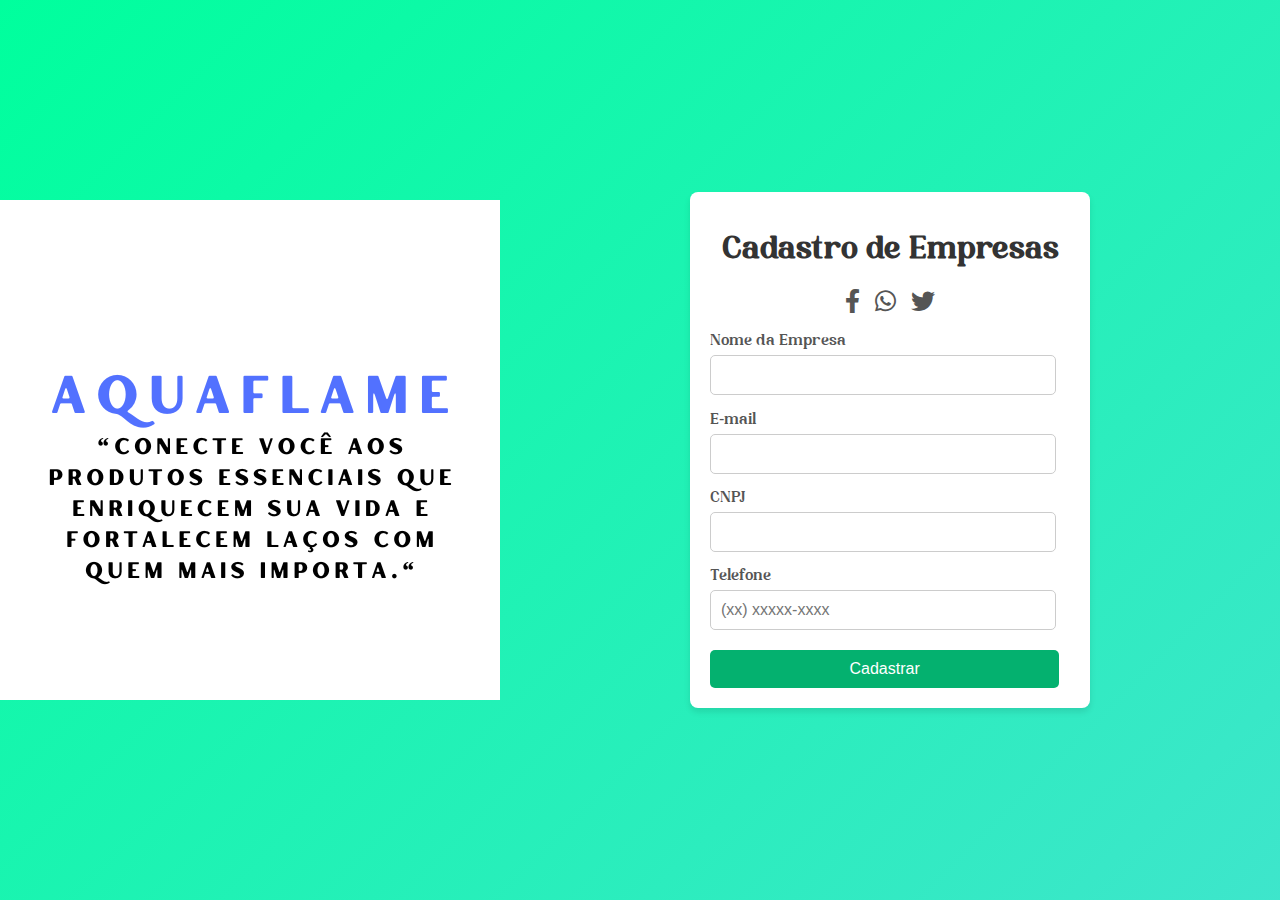
<file: Distribuidora_PI2.4/tela de cadastro das empresas/index.html>
<!DOCTYPE html>
<html lang="pt-BR">
<head>
  <meta charset="UTF-8">
  <meta name="viewport" content="width=device-width, initial-scale=1.0">
  <title>Cadastro de Empresas</title>
  <!-- Incluindo Font Awesome para os ícones -->
  <link rel="stylesheet" href="https://cdnjs.cloudflare.com/ajax/libs/font-awesome/6.0.0-beta3/css/all.min.css">
  <link rel="stylesheet" href="styles.css">
</head>
<body>
  <div class="logo-container">
    <img src="Logo profissão.png" alt="Lema-AquaFlame" class="logo-image">
  </div>
  <div class="main-container">
    <div class="form-container">
      <h1>Cadastro de Empresas</h1>
      <!-- Ícones das redes sociais abaixo do título -->
      <div class="social-icons">
        <a href="https://facebook.com" target="_blank" class="icon facebook"><i class="fab fa-facebook-f"></i></a>
        <a href="https://wa.me/" target="_blank" class="icon whatsapp"><i class="fab fa-whatsapp"></i></a>
        <a href="https://twitter.com" target="_blank" class="icon twitter"><i class="fab fa-twitter"></i></a>
      </div>
      <form id="companyForm">
        <label for="name">Nome da Empresa</label>
        <input type="text" id="name" name="name"  required>
        
        <label for="email">E-mail</label>
        <input type="email" id="email" name="email"  required>
        
        <label for="cnpj">CNPJ</label>
        <input type="text" id="cnpj" name="cnpj" required>
        
        <label for="phone">Telefone</label>
        <input type="tel" id="phone" name="phone" placeholder="(xx) xxxxx-xxxx" required>
        
        <button type="submit" onclick="botaoCadastrar()">Cadastrar</button>
      </form>
    </div>
  </div>
  <script src="script.js"></script>
</body>
</html>
</file>
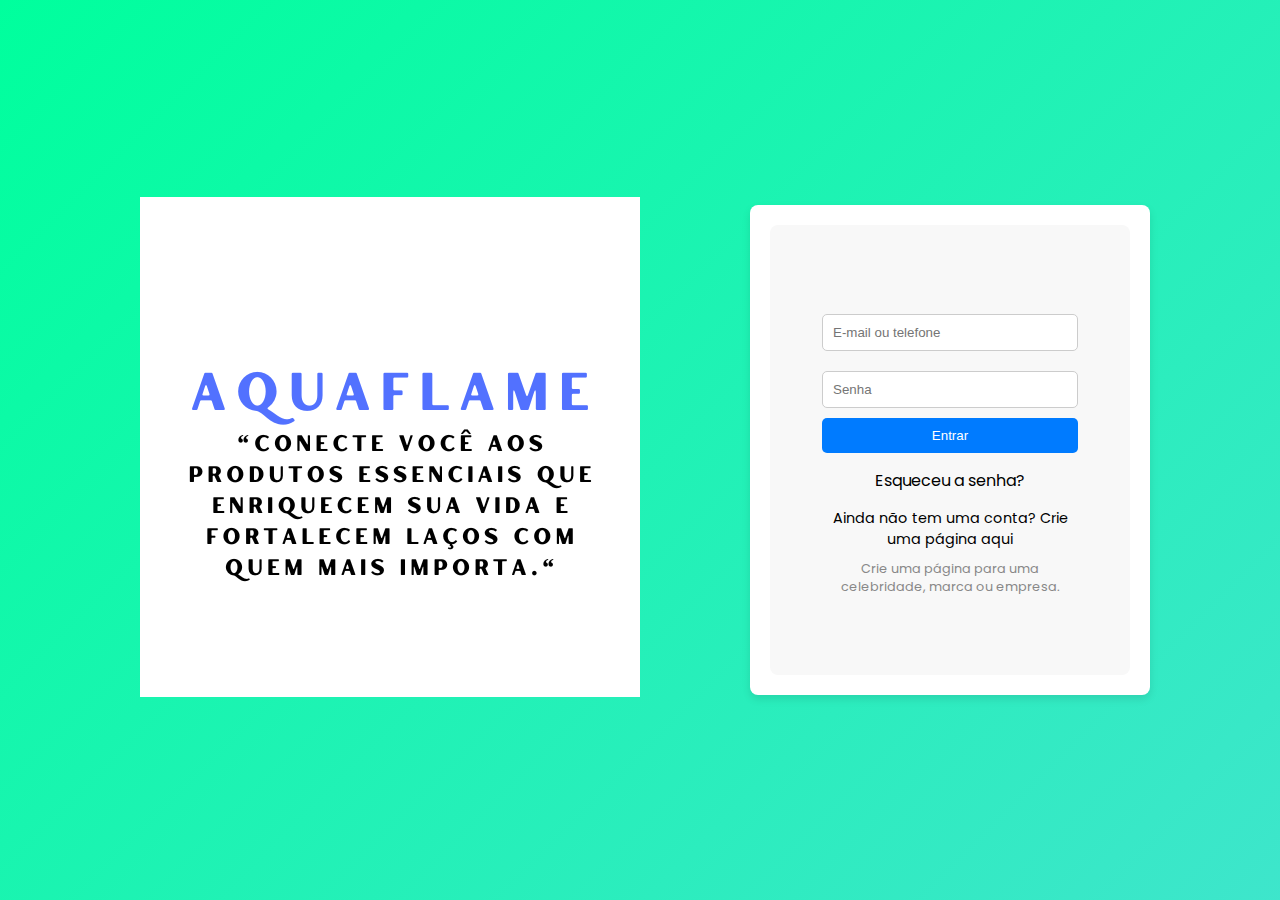
<file: Distribuidora_PI2.4/login.html>
<!DOCTYPE html>
<html lang="pt-BR">
<head>
    <meta charset="UTF-8">
    <meta name="viewport" content="width=device-width, initial-scale=1.0">
    <title>AQUAFLAME - Login</title>
    <link href="https://fonts.googleapis.com/css2?family=Poppins:wght@400;600&display=swap" rel="stylesheet">
    <link rel="stylesheet" href="login CSS/login.css">
</head>
<body>
    <div class="logo-container">
        <img src="imagem/Logo profissão.png" alt="Descrição da imagem" class="logo-image">
    </div>
        
    </div>
    <div class="main-container">
        <div class="left-container">
            <div class="login-box">
                <form action="produtos.html">
                    <input type="text" placeholder="E-mail ou telefone" class="input-field" required>
                    <input type="password" placeholder="Senha" class="input-field" required>
                    <button type="submit" class="login-button" onclick="botaoEntrar()">Entrar</button>
                </form>
                <div class="forgot-password">
                    <a href="#">Esqueceu a senha?</a>
                </div>
                <div class="create-account">
                    <p>Ainda não tem uma conta? <a href="tela de cadastro das empresas/index.html">Crie uma página aqui</a></p>
                </div>
                <p class="create-page-message">
                    Crie uma página para uma celebridade, marca ou empresa.
                </p>
            </div>
        </div>
    </div>
    <script src="login.js"></script>
</body>
</html>
</file>
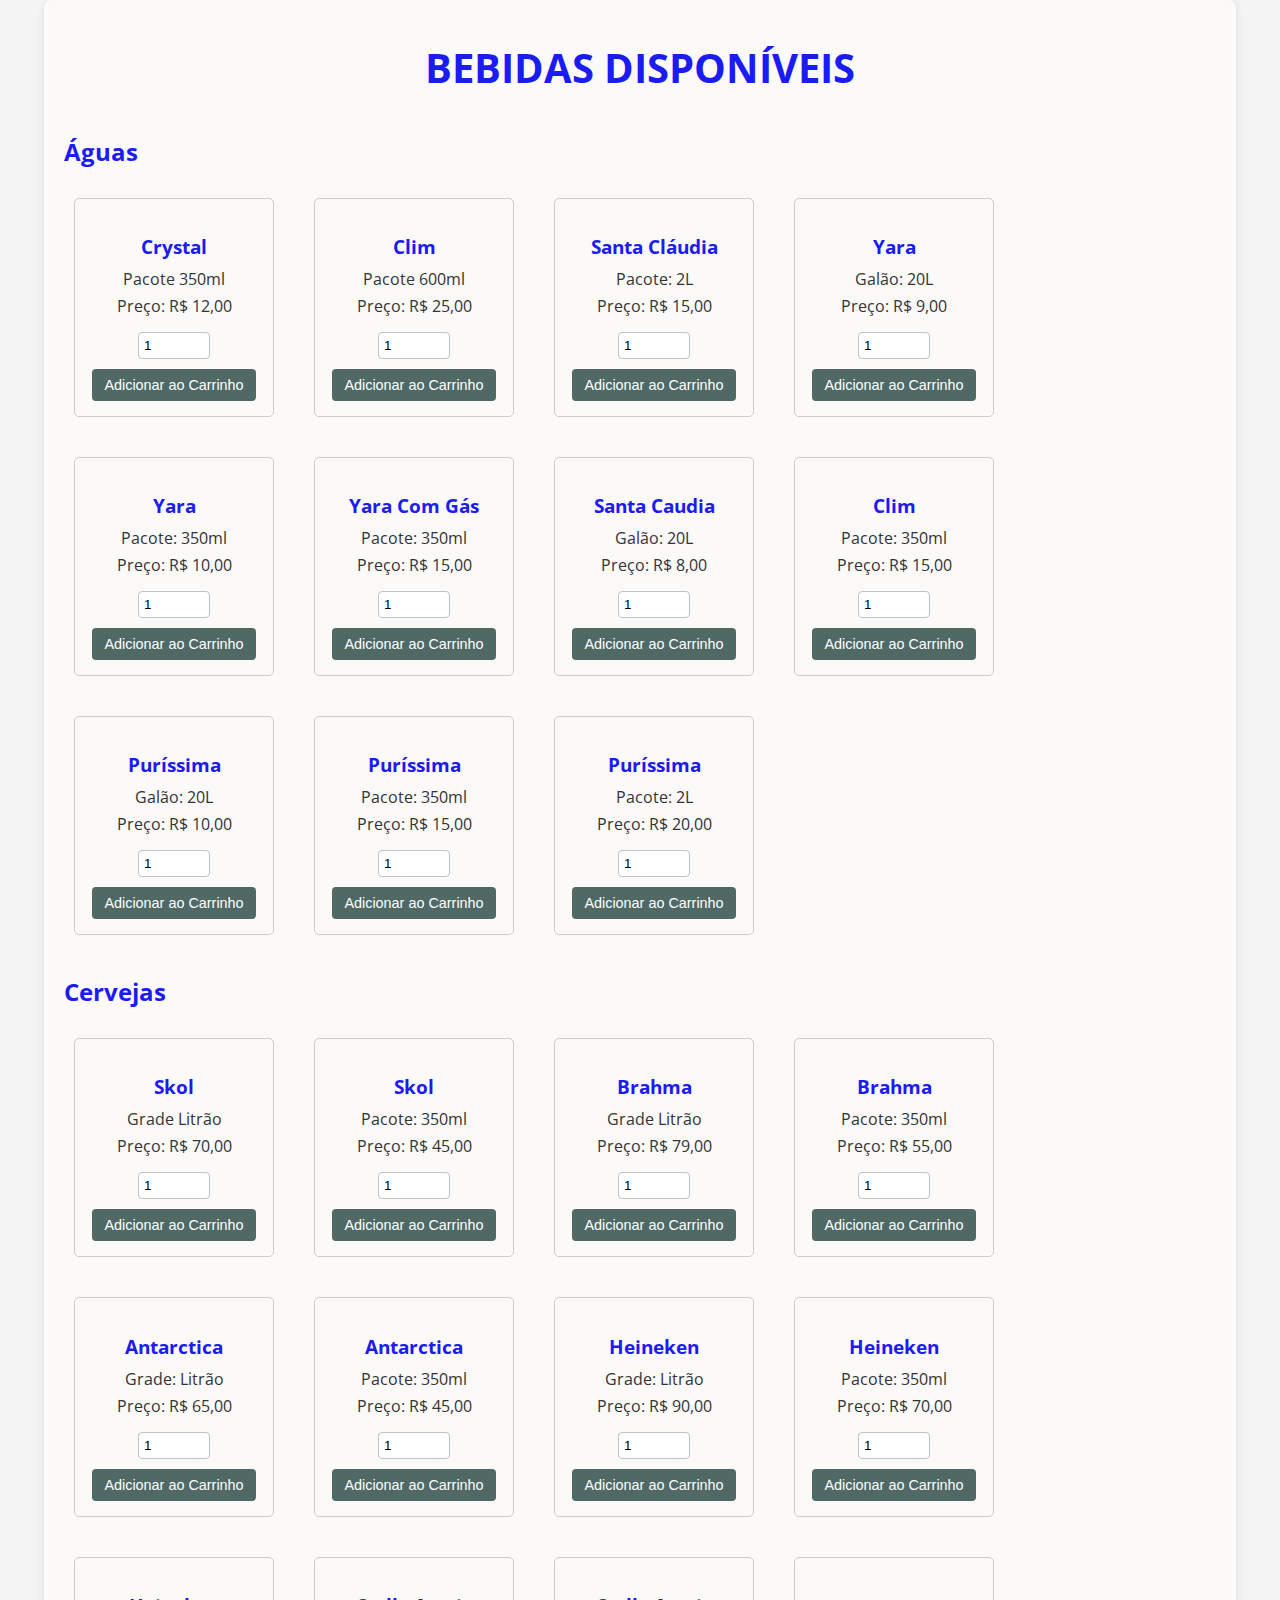
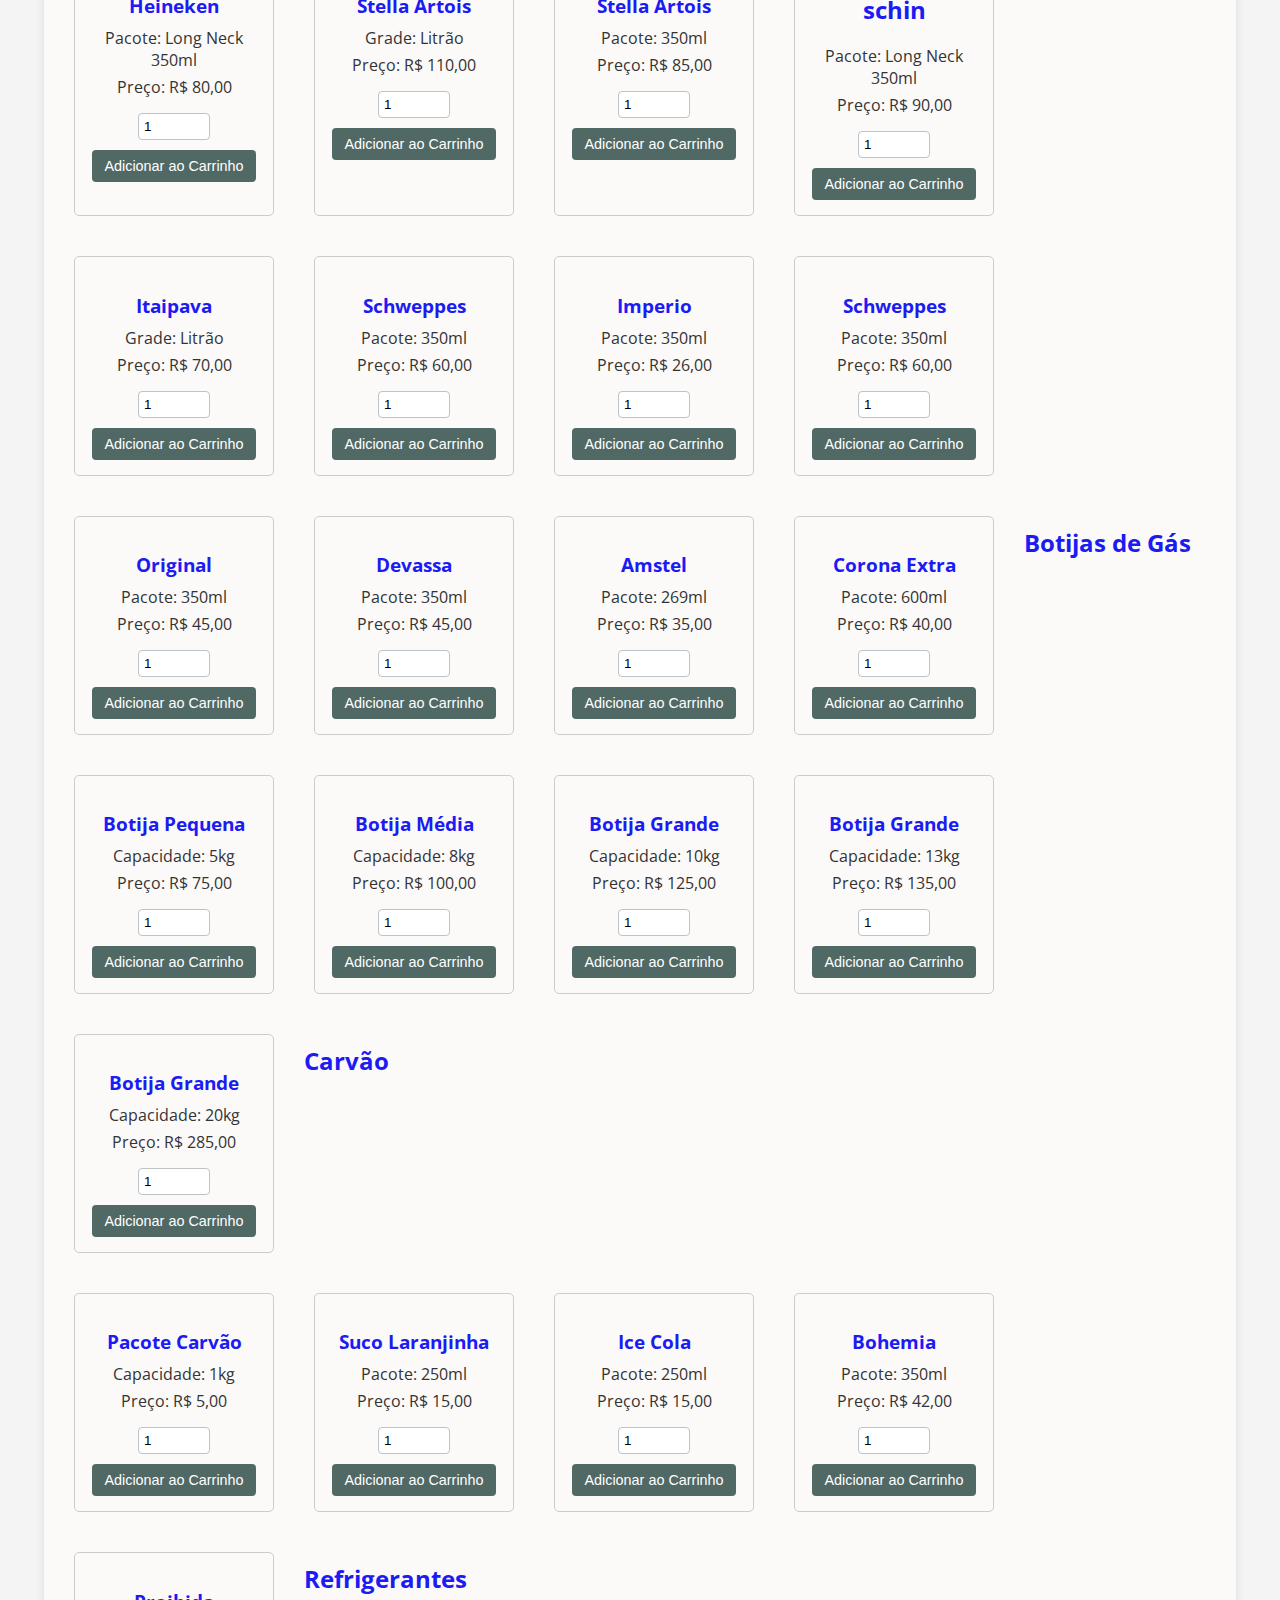
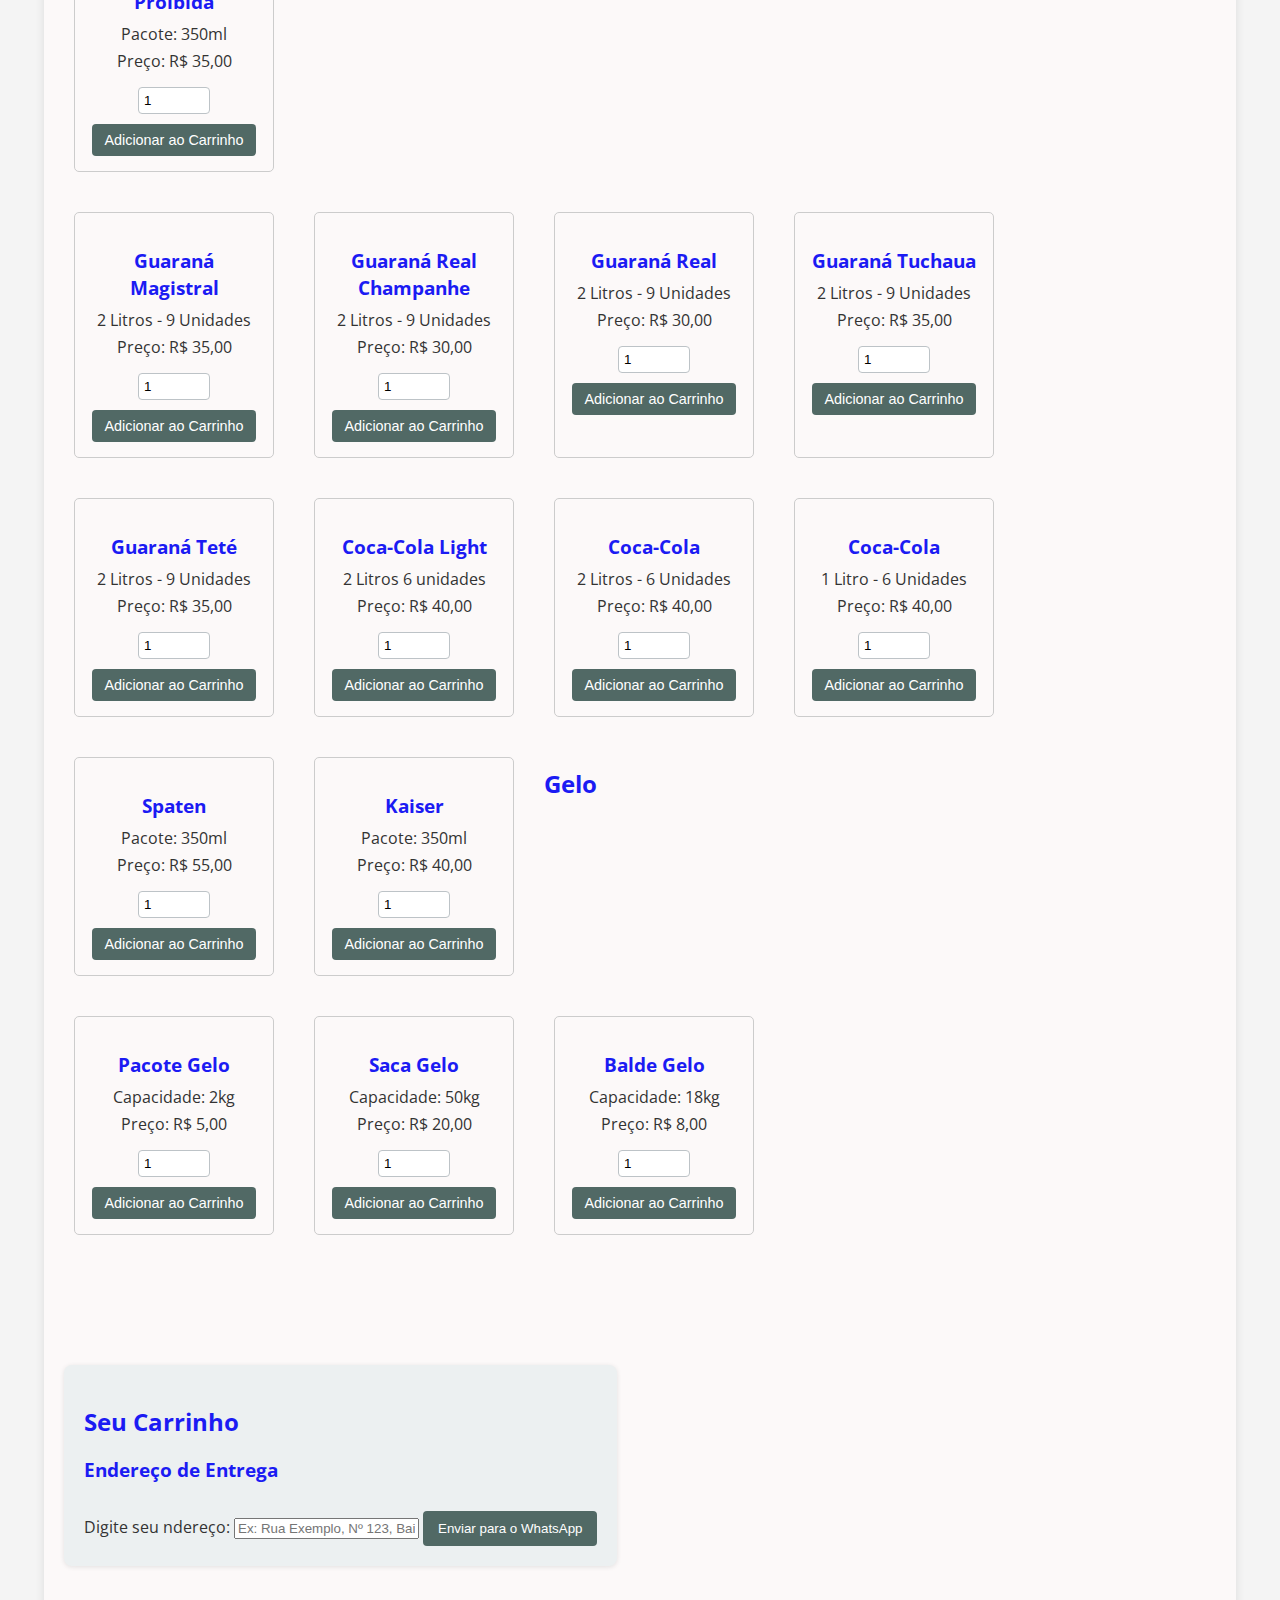
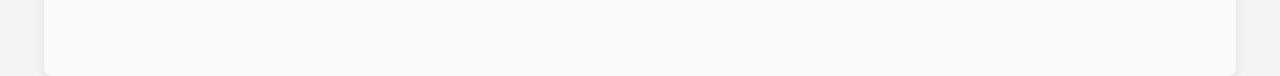
<file: Distribuidora_PI2.4/produtos.html>
<!DOCTYPE html>
<html lang="pt-br">
<head>
    <meta charset="UTF-8">
    <meta name="viewport" content="width=device-width, initial-scale=1.0">
    <title>Lista de Bebidas</title>
    <link rel="stylesheet" href="Produtos CSS/">
    <link rel="stylesheet" href="Produtos CSS/produtos.css">
    <link href="https://fonts.googleapis.com/css2?family=Open+Sans:wght@400;500;700&display=swap" rel="stylesheet">
<body>
    <div class="container">
        <h1>Bebidas Disponíveis</h1>

        <h2>Águas</h2>
        <div class="beer-list">
            <!-- Agua -->
            <div class="beer-card">
                <h3>Crystal</h3>
                <p>Pacote 350ml</p>
                <p>Preço: R$ 12,00</p>
                <input type="number" min="1" value="1" id="quantidade-Cristal-pacote-350ml">
                <button onclick="adicionarAoCarrinho('Pacote', 'Água Cristal 350ml', 12, 'quantidade-Cristal-pacote-350ml')">Adicionar ao Carrinho</button>
            </div>
            <div class="beer-card">
                <h3>Clim</h3>
                <p>Pacote 600ml</p>
                <p>Preço: R$ 25,00</p>
                <input type="number" min="1" value="1" id="quantidade-Clim-pacote-600ml">
                <button onclick="adicionarAoCarrinho('Pacote', 'Água Clim 600ml', 25, 'quantidade-Clim-pacote-600ml')">Adicionar ao Carrinho</button>
            </div>
            <div class="beer-card">
                <h3>Santa Cláudia</h3>
                <p>Pacote: 2L</p>
                <p>Preço: R$ 15,00</p>
                <input type="number" min="1" value="1" id="quantidade-Santa-Claudia-pacote-2L">
                <button onclick="adicionarAoCarrinho('Pacote', 'Água Santa Claudia 2L', 15, 'quantidade-Santa-Claudia-pacote-2L')">Adicionar ao Carrinho</button>
            </div>
            <div class="beer-card">
                <h3>Yara</h3>
                <p>Galão: 20L</p>
                <p>Preço: R$ 9,00</p>
                <input type="number" min="1" value="1" id="quantidade-Yara-galao-20L">
                <button onclick="adicionarAoCarrinho('Galão', 'Água Yara 20L', 9, 'quantidade-Yara-galao-20L')">Adicionar ao Carrinho</button>
            </div>
            <div class="beer-card">
                <h3>Yara</h3>
                <p>Pacote: 350ml</p>
                <p>Preço: R$ 10,00</p>
                <input type="number" min="1" value="1" id="quantidade-Yara-pacote-350ml">
                <button onclick="adicionarAoCarrinho('Pacote', 'Água Yara 350ml', 10, 'quantidade-Yara-pacote-350ml')">Adicionar ao Carrinho</button>
            </div>
            <div class="beer-card">
                <h3>Yara Com Gás</h3>
                <p>Pacote: 350ml</p>
                <p>Preço: R$ 15,00</p>
                <input type="number" min="1" value="1" id="quantidade-Yara-pacote-350ml">
                <button onclick="adicionarAoCarrinho('Pacote', 'Água C/ Gás Yara 350ml', 10, 'quantidade-Yara-pacote-350ml')">Adicionar ao Carrinho</button>
            </div>
            <div class="beer-card">
                <h3>Santa Caudia</h3>
                <p>Galão: 20L</p>
                <p>Preço: R$ 8,00</p>
                <input type="number" min="1" value="1" id="quantidade-Santa Caudia-galao-20L">
                <button onclick="adicionarAoCarrinho('Galão', 'Água Santa claudia 20L', 8, 'quantidade-Lindoya-galao-20L')">Adicionar ao Carrinho</button>
            </div>
            <div class="beer-card">
                <h3>Clim</h3>
                <p>Pacote: 350ml</p>
                <p>Preço: R$ 15,00</p>
                <input type="number" min="1" value="1" id="quantidade-Clim-pacote-350ml">
                <button onclick="adicionarAoCarrinho('Pacote', 'Água Clim 350ml', 15, 'quantidade-Clim-pacote-350ml')">Adicionar ao Carrinho</button>
            </div>
            <div class="beer-card">
                <h3>Puríssima</h3>
                <p>Galão: 20L</p>
                <p>Preço: R$ 10,00</p>
                <input type="number" min="1" value="1" id="quantidade-Purissima-galao-20L">
                <button onclick="adicionarAoCarrinho('Galão', 'Água Purissima 20L', 10, 'quantidade-Purissima-galao-20L')">Adicionar ao Carrinho</button>
            </div>
            <div class="beer-card">
                <h3>Puríssima</h3>
                <p>Pacote: 350ml</p>
                <p>Preço: R$ 15,00</p>
                <input type="number" min="1" value="1" id="quantidade-Purissima-pacote-350ml">
                <button onclick="adicionarAoCarrinho('Pacote', 'Água Purissima 350ml', 15, 'quantidade-Purissima-pacote-350ml')">Adicionar ao Carrinho</button>
            </div>
            <div class="beer-card">
                <h3>Puríssima</h3>
                <p>Pacote: 2L</p>
                <p>Preço: R$ 20,00</p>
                <input type="number" min="1" value="1" id="quantidade-Purissima-pacote-2L">
                <button onclick="adicionarAoCarrinho('Pacote', 'Água Purissima 2L', 20, 'quantidade-Purissima-pacote-2L')">Adicionar ao Carrinho</button>
            </div>
            </div>
        <h2>Cervejas</h2>
        <div class="beer-list">
            <!-- Cervejas -->
            <div class="beer-card">
                <h3>Skol</h3>
                <p>Grade Litrão</p>
                <p>Preço: R$ 70,00</p>
                <input type="number" min="1" value="1" id="quantidade-skol-grade-litrao">
                <button onclick="adicionarAoCarrinho('Grade', 'Skol de litrão', 70, 'quantidade-skol-grade-litrao')">Adicionar ao Carrinho</button>
            </div>
            <div class="beer-card">
                <h3>Skol</h3>
                <p>Pacote: 350ml</p>
                <p>Preço: R$ 45,00</p>
                <input type="number" min="1" value="1" id="quantidade-skol-pacote-350ml">
                <button onclick="adicionarAoCarrinho('Pacote', 'Skol de 350ml', 45, 'quantidade-skol-pacote-350ml')">Adicionar ao Carrinho</button>
            </div>
            <div class="beer-card">
                <h3>Brahma</h3>
                <p>Grade Litrão</p>
                <p>Preço: R$ 79,00</p>
                <input type="number" min="1" value="1" id="quantidade-brahma-grade-litrao">
                <button onclick="adicionarAoCarrinho('Grade', 'Brahma de Litrão', 79, 'quantidade-brahma-grade-litrao')">Adicionar ao Carrinho</button>
            </div>
            <div class="beer-card">
                <h3>Brahma</h3>
                <p>Pacote: 350ml</p>
                <p>Preço: R$ 55,00</p>
                <input type="number" min="1" value="1" id="quantidade-brahma-pacote-350ml">
                <button onclick="adicionarAoCarrinho('Pacote', 'Brahma 350ml', 55, 'quantidade-brahma-pacote-350ml')">Adicionar ao Carrinho</button>
            </div>
            <div class="beer-card">
                <h3>Antarctica</h3>
                <p>Grade: Litrão</p>
                <p>Preço: R$ 65,00</p>
                <input type="number" min="1" value="1" id="quantidade-antarctica-grade-litrao">
                <button onclick="adicionarAoCarrinho('Grade', 'Antarctica Litrão', 65, 'quantidade-antarctica-grade-litrao')">Adicionar ao Carrinho</button>
            </div>
            <div class="beer-card">
                <h3>Antarctica</h3>
                <p>Pacote: 350ml</p>
                <p>Preço: R$ 45,00</p>
                <input type="number" min="1" value="1" id="quantidade-antarctica-pacote-350ml">
                <button onclick="adicionarAoCarrinho('Pacote', 'Antarctica 350ml', 45, 'quantidade-antarctica-pacote-350ml')">Adicionar ao Carrinho</button>
            </div>
            <div class="beer-card">
                <h3>Heineken</h3>
                <p>Grade: Litrão</p>
                <p>Preço: R$ 90,00</p>
                <input type="number" min="1" value="1" id="quantidade-heineken-grade-litrao">
                <button onclick="adicionarAoCarrinho('Grade', 'Heineken Litrão', 90, 'quantidade-heineken-grade-litrao')">Adicionar ao Carrinho</button>
            </div>
            <div class="beer-card">
                <h3>Heineken</h3>
                <p>Pacote: 350ml</p>
                <p>Preço: R$ 70,00</p>
                <input type="number" min="1" value="1" id="quantidade-heineken-pacote-350ml">
                <button onclick="adicionarAoCarrinho('Pacote', 'Heineken 350ml', 70, 'quantidade-heineken-pacote-350ml')">Adicionar ao Carrinho</button>
            </div>
            <div class="beer-card">
                <h3>Heineken</h3>
                <p>Pacote: Long Neck 350ml</p>
                <p>Preço: R$ 80,00</p>
                <input type="number" min="1" value="1" id="quantidade-heineken-pacote-350ml">
                <button onclick="adicionarAoCarrinho('Pacote', 'Heineken Long Neck', 80, 'quantidade-heineken-pacote-350ml')">Adicionar ao Carrinho</button>
            </div>
            <div class="beer-card">
                <h3>Stella Artois</h3>
                <p>Grade: Litrão</p>
                <p>Preço: R$ 110,00</p>
                <input type="number" min="1" value="1" id="quantidade-stella-artois-grade-litrao">
                <button onclick="adicionarAoCarrinho('Grade', 'Stella Artois Litrão', 110, 'quantidade-stella-artois-grade-litrao')">Adicionar ao Carrinho</button>
            </div>
            <div class="beer-card">
                <h3>Stella Artois</h3>
                <p>Pacote: 350ml</p>
                <p>Preço: R$ 85,00</p>
                <input type="number" min="1" value="1" id="quantidade-stella-artois-pacote-350ml">
                <button onclick="adicionarAoCarrinho('Pacote', 'Stella Artois 350ml', 85, 'quantidade-stella-artois-pacote-350ml')">Adicionar ao Carrinho</button>
            </div>
            
            <div class="beer-card">
                <h2>schin</h2>
                <p>Pacote: Long Neck 350ml</p>
                <p>Preço: R$ 90,00</p>
                <input type="number" min="1" value="1" id="quantidade-schin-pacote-350ml">
                <button onclick="adicionarAoCarrinho('Pacote', 'Schin Long Neck', 90, 'quantidade-schin-pacote-350ml')">Adicionar ao Carrinho</button>
            </div>
            <div class="beer-card">
                <h3>Itaipava</h3>
                <p>Grade: Litrão</p>
                <p>Preço: R$ 70,00</p>
                <input type="number" min="1" value="1" id="quantidade-Itaipava-grade-litrao">
                <button onclick="adicionarAoCarrinho('Grade', 'Itaipava Litrão', 70, 'quantidade-Itaipava-grade-litrao')">Adicionar ao Carrinho</button>
            </div>
            
            <div class="beer-card">
                <h3>Schweppes</h3>
                <p>Pacote: 350ml</p>
                <p>Preço: R$ 60,00</p>
                <input type="number" min="1" value="1" id="quantidade-Schweppes-pacote-350ml">
                <button onclick="adicionarAoCarrinho('Pacote', 'Schweppes 350ml', 60, 'quantidade-Schweppes-pacote-350ml')">Adicionar ao Carrinho</button>
            </div>
            <div class="beer-card">
                <h3>Imperio</h3>
                <p>Pacote: 350ml</p> 
                <p>Preço: R$ 26,00</p>
                <input type="number" min="1" value="1" id="quantidade-Imperio-pacote-350ml">
                <button onclick="adicionarAoCarrinho('Pacote', 'Imperio 350ml', 26, 'quantidade-Imperio-pacote-350ml')">Adicionar ao Carrinho</button>
            </div>
            <div class="beer-card">
                <h3>Schweppes</h3>
                <p>Pacote: 350ml</p>
                <p>Preço: R$ 60,00</p>
                <input type="number" min="1" value="1" id="quantidade-Schweppes-pacote-350ml">
                <button onclick="adicionarAoCarrinho('Pacote', 'Schweppes 350ml', 60, 'quantidade-Schweppes-pacote-350ml')">Adicionar ao Carrinho</button>
            </div>
            <div class="beer-card">
                <h3>Original</h3>
                <p>Pacote: 350ml</p>
                <p>Preço: R$ 45,00</p>
                <input type="number" min="1" value="1" id="quantidade-Original-pacote-350ml"> 
                <button onclick="adicionarAoCarrinho('Pacote', 'Original 350ml', 45, 'quantidade-Original-pacote-350ml')">Adicionar ao Carrinho</button>
            </div>
            <div class="beer-card">
                <h3>Devassa</h3>
                <p>Pacote: 350ml</p>
                <p>Preço: R$ 45,00</p>
                <input type="number" min="1" value="1" id="quantidade-Devassa-pacote-350ml">
                <button onclick="adicionarAoCarrinho('Pacote', 'Devassa 350ml', 45, 'quantidade-Devassa-pacote-350ml')">Adicionar ao Carrinho</button>
            </div>
        <div class="beer-card">
                <h3>Amstel</h3>
                <p>Pacote: 269ml</p>
                <p>Preço: R$ 35,00</p>
                <input type="number" min="1" value="1" id="quantidade-Amstel-pacote-269ml">
                <button onclick="adicionarAoCarrinho('Pacote', 'Amstel 350ml', 35, 'quantidade-Amstel-pacote-269ml')">Adicionar ao Carrinho</button>
            </div> 
        <div class="beer-card">
                <h3>Corona Extra</h3>
                <p>Pacote: 600ml</p>
                <p>Preço: R$ 40,00</p>
                <input type="number" min="1" value="1" id="quantidade-Corona Extra-pacote-600ml">
                <button onclick="adicionarAoCarrinho('Pacote', 'Corona Extra 600ml', 40, 'quantidade-Corona Extra-pacote-600ml')">Adicionar ao Carrinho</button>
            </div>     
        <h2>Botijas de Gás</h2>
        <div class="beer-list">
             <!-- Botija de Gás -->
            <div class="beer-card">
                <h3>Botija Pequena</h3>
                <p>Capacidade: 5kg</p>
                <p>Preço: R$ 75,00</p>
                <input type="number" min="1" value="1" id="quantidade-Botija-pequena-5kg">
                <button onclick="adicionarAoCarrinho('Botija', 'Gás 5kg', 75, 'quantidade-Botija-pequena-5kg')">Adicionar ao Carrinho</button>
            </div>
            <div class="beer-card">
                <h3>Botija Média</h3>
                <p>Capacidade: 8kg</p>
                <p>Preço: R$ 100,00</p>
                <input type="number" min="1" value="1" id="quantidade-Botija-media-8kg">
                <button onclick="adicionarAoCarrinho('Botija', 'Gás 8kg', 100, 'quantidade-Botija-media-8kg')">Adicionar ao Carrinho</button>
            </div>
            <div class="beer-card">
                <h3>Botija Grande</h3>
                <p>Capacidade: 10kg</p>
                <p>Preço: R$ 125,00</p>
                <input type="number" min="1" value="1" id="quantidade-Botija-grande-10kg">
                <button onclick="adicionarAoCarrinho('Botija', 'Gás 10kg', 3125, 'quantidade-Botija-grande-10kg')">Adicionar ao Carrinho</button>
            </div>
            <div class="beer-card">
                <h3>Botija Grande</h3>
                <p>Capacidade: 13kg</p>
                <p>Preço: R$ 135,00</p>
                <input type="number" min="1" value="1" id="quantidade-Botija-grande-13kg">
                <button onclick="adicionarAoCarrinho('Botija', 'Gás 13kg', 135, 'quantidade-Botija-grande-13kg')">Adicionar ao Carrinho</button>
            </div>
            <div class="beer-card">
                <h3>Botija Grande</h3>
                <p>Capacidade: 20kg</p>
                <p>Preço: R$ 285,00</p>
                <input type="number" min="1" value="1" id="quantidade-Botija-grande-20kg">
                <button onclick="adicionarAoCarrinho('Botija', ' Gás 20kg', 285, 'quantidade-Botija-grande-20kg')">Adicionar ao Carrinho</button>
            </div>
        <h2>Carvão</h2>
        <div class="beer-list">
            <!-- Carvão -->
            <div class="beer-card">
                <h3>Pacote Carvão</h3>
                <p>Capacidade: 1kg</p>
                <p>Preço: R$ 5,00</p>
                <input type="number" min="1" value="1" id="quantidade-Pacote-carvão-1kg">
                <button onclick="adicionarAoCarrinho('Pacote', 'Carvão 1kg', 5, 'quantidade-Pacote-carvão-1kg')">Adicionar ao Carrinho</button>
           </div>
            <div class="beer-card">
                <h3>Suco Laranjinha</h3>
                <p>Pacote: 250ml</p>
                <p>Preço: R$ 15,00</p>
                <input type="number" min="1" value="1" id="quantidade-Suco-Laranjinha-pacote-250ml">
                <button onclick="adicionarAoCarrinho('Pacote', 'Suco Laranjinha 250ml', 15, 'quantidade-Suco-Laranjinha-pacote-250ml')">Adicionar ao Carrinho</button>
            </div>
        
            <div class="beer-card">
                <h3>Ice Cola</h3>
                <p>Pacote: 250ml</p>
                <p>Preço: R$ 15,00</p>
                <input type="number" min="1" value="1" id="quantidade-Ice-Cola-pacote-250ml">
                <button onclick="adicionarAoCarrinho('Pacote', 'Ice Cola 250ml', 15, 'quantidade-Ice-Cola-pacote-250ml')">Adicionar ao Carrinho</button>
           </div>
           <div class="beer-card">
               <h3>Bohemia</h3>
               <p>Pacote: 350ml</p>
               <p>Preço: R$ 42,00</p>
               <input type="number" min="1" value="1" id="quantidade-bohemia-pacote-350ml">
               <button onclick="adicionarAoCarrinho('Pacote', 'Bohemia 350ml', 42, 'quantidade-bohemia-pacote-350ml')">Adicionar ao Carrinho</button>
            </div>
            <div class="beer-card">
                <h3>Proibida</h3>
                <p>Pacote: 350ml</p>
                <p>Preço: R$ 35,00</p>
                <input type="number" min="1" value="1" id="quantidade-proibida-pacote-350ml">
                <button onclick="adicionarAoCarrinho('Pacote', 'Proibida 350ml', 35, 'quantidade-proibida-pacote-350ml')">Adicionar ao Carrinho</button>
            </div>
    
        <h2>Refrigerantes</h2>
        <div class="beer-list">
            <!-- Guaranás e Coca-Cola -->
            <div class="beer-card">
                <h3>Guaraná Magistral</h3>
                <p>2 Litros - 9 Unidades</p>
                <p>Preço: R$ 35,00</p>
                <input type="number" min="1" value="1" id="quantidade-Guarana-Magistral-2l">
                <button onclick="adicionarAoCarrinho('Pacote', 'Guaraná Magistral 2 Litros 9 unidades', 35, 'quantidade-Guarana-Magistral-2l')">Adicionar ao Carrinho</button>
            </div>
            <div class="beer-card">
                 <h3>Guaraná Real Champanhe</h3>
                 <p>2 Litros - 9 Unidades</p>
                 <p>Preço: R$ 30,00</p>
                 <input type="number" min="1" value="1" id="quantidade-Guarana-Real-Champanhe-2l">
                 <button onclick="adicionarAoCarrinho('Pacote', 'Guaraná Real Champanhe 2 Litros 9 unidades', 30, 'quantidade-Guarana-Real-Champanhe-2l')">Adicionar ao Carrinho</button>
            </div>
            <div class="beer-card">
                 <h3>Guaraná Real</h3>
                 <p>2 Litros - 9 Unidades</p>
                 <p>Preço: R$ 30,00</p>
                 <input type="number" min="1" value="1" id="quantidade-Guarana-Real-2l">
                 <button onclick="adicionarAoCarrinho('Pacote', 'Guaraná Real 2 Litros 9 unidades', 30, 'quantidade-Guarana-Real-2l')">Adicionar ao Carrinho</button>
            </div>
            <div class="beer-card">
                 <h3>Guaraná Tuchaua</h3>
                 <p>2 Litros - 9 Unidades</p>
                 <p>Preço: R$ 35,00</p>
                 <input type="number" min="1" value="1" id="quantidade-Guarana-Tuchaua-2l">
                 <button onclick="adicionarAoCarrinho('Pacote', 'Guaraná Tuchaua 2 Litros 9 unidades', 35, 'quantidade-Guarana-Tuchaua-2l')">Adicionar ao Carrinho</button>
            </div>
            <div class="beer-card">
                 <h3>Guaraná Teté</h3>
                 <p>2 Litros - 9 Unidades</p>
                 <p>Preço: R$ 35,00</p>
                 <input type="number" min="1" value="1" id="quantidade-Guarana-Tete-2l">
                 <button onclick="adicionarAoCarrinho('Pacote', 'Guaraná Teté 2 Litros 9 unidades', 35, 'quantidade-Guarana-Tete-2l')">Adicionar ao Carrinho</button>
            </div>
            <div class="beer-card">
                 <h3>Coca-Cola Light</h3>
                 <p>2 Litros 6 unidades</p>
                 <p>Preço: R$ 40,00</p>
                 <input type="number" min="1" value="1" id="quantidade-Coca-Cola-Light-2l">
                 <button onclick="adicionarAoCarrinho('Pacote', 'Coca-Cola 2 Litros Light 6 unidades', 45, 'quantidade-Coca-Cola-Light-2l')">Adicionar ao Carrinho</button>
            </div>
            <div class="beer-card">
                 <h3>Coca-Cola</h3>
                 <p>2 Litros - 6 Unidades</p>
                 <p>Preço: R$ 40,00</p>
                 <input type="number" min="1" value="1" id="quantidade-Coca-Cola-2l-6un">
                <button onclick="adicionarAoCarrinho('Pacote', 'Coca-Cola 2 Litros 6 unidades', 40, 'quantidade-Coca-Cola-2l-6un')">Adicionar ao Carrinho</button>
            </div>
            <div class="beer-card">
                 <h3>Coca-Cola</h3>
                 <p>1 Litro - 6 Unidades</p>
                 <p>Preço: R$ 40,00</p>
                 <input type="number" min="1" value="1" id="quantidade-Coca-Cola-1l-6un">
                 <button onclick="adicionarAoCarrinho('Pacote', 'Coca-Cola 1 Litro 6 unidades', 40, 'quantidade-Coca-Cola-1l-6un')">Adicionar ao Carrinho</button>
            </div>
            <div class="beer-card">
                 <h3>Spaten</h3>
                 <p>Pacote: 350ml</p>
                 <p>Preço: R$ 55,00</p>
                <input type="number" min="1" value="1" id="quantidade-Spaten-pacote-350ml">
                <button onclick="adicionarAoCarrinho('Pacote', 'Spaten 350ml', 55, 'quantidade-Spaten-pacote-350ml')">Adicionar ao Carrinho</button>
            </div>
            <div class="beer-card">
                <h3>Kaiser</h3>
                <p>Pacote: 350ml</p>
                <p>Preço: R$ 40,00</p>
                <input type="number" min="1" value="1" id="quantidade-Kaiser-pacote-350ml">
                <button onclick="adicionarAoCarrinho('Pacote', 'Kaiser 350ml', 40, 'quantidade-Kaiser-pacote-350ml')">Adicionar ao Carrinho</button>
            </div>
        <h2>Gelo</h2>
        <div class="beer-list">
             <!-- Gelo -->
            <div class="beer-card">
            <h3>Pacote Gelo</h3>
            <p>Capacidade: 2kg</p>
            <p>Preço: R$ 5,00</p>
            <input type="number" min="1" value="1" id="quantidade-pacote-Gelo-2kg">
            <button onclick="adicionarAoCarrinho('Pacote', 'Gelo 2kg', 5, 'quantidade-pacote-Gelo-2kg')">Adicionar ao Carrinho</button>
        </div>
        <div class="beer-card">
            <h3>Saca Gelo</h3>        
            <p>Capacidade: 50kg</p>
            <p>Preço: R$ 20,00</p>      
            <input type="number" min="1" value="1" id="quantidade-saca-Gelo-50kg">   
            <button onclick="adicionarAoCarrinho('Saca', 'Gelo 50kg', 20, 'quantidade-saca-Gelo-50kg')">Adicionar ao Carrinho</button> 
        </div>
        <div class="beer-card">
            <h3>Balde Gelo</h3>
            <p>Capacidade: 18kg</p>
            <p>Preço: R$ 8,00</p>          
            <input type="number" min="1" value="1" id="quantidade-balde-Gelo-18kg">         
            <button onclick="adicionarAoCarrinho('Balde', 'Gelo 18kg', 8, 'quantidade-balde-Gelo-18kg')">Adicionar ao Carrinho</button>
        </div>
    </div>
    </div>
        <!-- Seção do carrinho -->
        <div class="carrinho">
            <h2>Seu Carrinho</h2>
            <ul id="listaCarrinho"></ul>
            <!-- Seção para o cliente inserir o endereço -->
    
        <h3>Endereço de Entrega</h3>
            <label for="enderecoCliente">Digite seu ndereço:</label>
            <input type="text" id="enderecoCliente" placeholder="Ex: Rua Exemplo, Nº 123, Bairro" required>
            <button onclick="enviarWhatsApp()">Enviar para o WhatsApp</button>
        </div>
    </div>


    <script>
        const carrinho = [];
        const numeroWhatsApp = "5592995185056"; // Substitua pelo número do WhatsApp do proprietário

        function adicionarAoCarrinho(nome, tamanho, preco, idQuantidade) {
            const quantidade = parseInt(document.getElementById(idQuantidade).value);
            if (quantidade < 1) {
                alert("Por favor, selecione uma quantidade válida.");
                return;
            }
            const item = { nome, tamanho, preco, quantidade };
            carrinho.push(item);
            alert(`${quantidade} de ${nome} (${tamanho}) adicionado ao carrinho!`);
            mostrarCarrinho();
        }

        function mostrarCarrinho() {
            const listaCarrinho = document.getElementById("listaCarrinho");
            listaCarrinho.innerHTML = ""; // Limpar lista existente
            carrinho.forEach(item => {
                const li = document.createElement("li");
                li.textContent = `${item.quantidade} ${item.nome} ${item.tamanho} - R$ ${(item.preco * item.quantidade).toFixed(2)}`;
                listaCarrinho.appendChild(li);
            });
        }

        function enviarWhatsApp() {
            if (carrinho.length === 0) {
                alert("Seu carrinho está vazio!");
                return;
            }
            // Capturar o endereço no momento do envio
        const enderecoCliente = document.getElementById("enderecoCliente").value;
        if (!enderecoCliente) {
            alert("Por favor, insira seu endereço.");
            return;
        }
            let mensagem = "Olá! Gostaria de fazer meu Pedido:\n";
            carrinho.forEach(item => {
                mensagem += `${item.quantidade} ${item.nome} ${item.tamanho} - R$ ${(item.preco * item.quantidade).toFixed(2)}\n`;
            });
            mensagem += `endereço para entrega: ${enderecoCliente}`;
            const linkWhatsApp = `https://api.whatsapp.com/send?phone=${numeroWhatsApp}&text=${encodeURIComponent(mensagem)}`;

            // Redirecionar para o WhatsApp
            window.open(linkWhatsApp);

            // Limpar o carrinho
            carrinho.length = 0; // Limpa o carrinho
            mostrarCarrinho(); // Atualiza a lista do carrinho
        }
    </script>
</body>
</html>
</file>
<file: Distribuidora_PI2.4/tela de cadastro das empresas/styles.css>
@font-face {
  font-family: 'Duhai';
  src: url('Duhai.ttf') format('truetype'); /* Atualize o caminho conforme a localização do arquivo */
  font-weight: normal;
  font-style: normal;
}

body {
  font-family: 'Duhai', Arial, sans-serif; /* Aplica Duhai como fonte principal */
  margin: 0;
  padding: 0;
  background: linear-gradient(135deg, #00ff9d, #7cccfa, #f5f546); /* Degradê: Verde, Pink, Amarelo */
  display: flex;
  justify-content: center;
  align-items: center;
  min-height: 100vh;
  background-size: 400% 400%; /* Para criar uma transição fluida */
  animation: gradientAnimation 10s ease infinite; /* Animação do degradê */
  box-sizing: border-box;
}

@keyframes gradientAnimation {
  0% {
    background-position: 0% 50%;
  }
  50% {
    background-position: 100% 50%;
  }
  100% {
    background-position: 0% 50%;
  }
}

.main-container {
  display: flex;
  flex-direction: column;
  align-items: center;
  width: 100%;
  max-width: 1200px; /* Máximo espaço em telas maiores */
  padding: 20px;
  box-sizing: border-box;
  gap: 20px;

}

.logo-container {
  display: flex;
  justify-content: center;
  align-items: center;
  width: 100%;
  max-width: 500px; /* Limita a largura */
  box-sizing: border-box;
  
}

.logo-container img {
  max-width: 100%;
  height: auto;
  display: block;

}


.form-container {
  background-color: #fff;
  border-radius: 8px;
  box-shadow: 0 4px 6px rgba(0, 0, 0, 0.1);
  padding: 20px;
  max-width: 400px;
  width: 100%; /* Mantém responsivo em telas menores */
  box-sizing: border-box;
  height: auto;
}

h1 {
  text-align: center;
  color: #333;
  font-family: 'Duhai', Arial, sans-serif; /* Aplica a fonte ao título */
}

label {
  display: block;
  margin-top: 15px;
  color: #555;
}

input {
  width: 90%; /* Ajusta para usar o espaço disponível */
  padding: 10px;
  margin-top: 5px;
  border: 1px solid #ccc;
  border-radius: 5px;
  font-size: 16px;
}

button {
  width: 97%; /* Ajusta para preencher o contêiner */
  padding: 10px;
  margin-top: 20px;
  background-color: #04b16f;
  color: #fff;
  border: none;
  border-radius: 5px;
  font-size: 16px;
  cursor: pointer;
}

button:hover {
  background-color: #1c1d1c;
}

.social-icons {
  display: flex;
  justify-content: center;
  gap: 15px;
  margin-top: 20px;
}

.social-icons .icon {
  font-size: 24px;
  text-decoration: none;
  color: #555;
  transition: color 0.3s ease;
}

.social-icons .icon:hover {
  color: #3794f8; /* Cor ao passar o mouse */
}

.icon.facebook:hover {
  color: #3b5998; /* Azul do Facebook */
}

.icon.whatsapp:hover {
  color: #25D366; /* Verde do WhatsApp */
}

.icon.twitter:hover {
  color: #1DA1F2; /* Azul do Twitter */
}

/* Media Queries para responsividade */
@media (max-width: 768px) {
  body {
    flex-direction: column;

  }
  .main-container {
    flex-direction: column;
    padding: 25px;
    gap: 20px;
  }

  .logo-container {
    display: flex;
    justify-content: center;
    align-items: center;
    padding: 20px;
    border-radius: 10px;

  }

  .logo-image {
    width: 100%;
    
  }

  

  h1 {
    font-size: 20px;
  }

  input {
    font-size: 14px;
  }

  button {
    font-size: 14px;
  }

  .social-icons .icon {
    font-size: 20px;
  }
}
</file>
<file: Distribuidora_PI2.4/Produtos CSS/produtos.css>
/* Estilo geral do body */
body {
    font-family: 'Open Sans', sans-serif;
    margin: 0;
    padding: 0;
    background-color: #f4f4f4;
    color: #333;
}

/* Container principal */
.container {
    width: 90%;
    max-width: 1200px;
    margin: 0 auto;
    padding: 20px;
    background-color: #fcf9f9;
    border-radius: 8px;
    box-shadow: 0 2px 10px rgba(0, 0, 0, 0.1);
}

/* Títulos */
h2, h3 {
    color: #1b1bf3; /* Cor para h2 e h3 */
    font-family: 'Open Sans', sans-serif; /* Garante que os títulos também usem Roboto */
}
/* Estilos específicos para o h1 */
h1 {
    font-family: 'Open Sans', sans-serif; /* Garante que os títulos também usem Roboto */
    color: #1b1bf3; /* Cor para o h1 */
    font-size: 2.5em; /* Tamanho da fonte */   
    margin: 0; /* Remove margens padrão */ 
    padding: 20px 0; /* Adiciona espaço em cima e embaixo */   
    text-align: center; /* Centraliza o texto */
    font-weight: bold; /* Negrito */
    text-transform: uppercase; /* Transforma o texto em maiúsculas */
}
/* Estilo para a lista de bebidas */
.beer-list {
    display: flex;
    flex-wrap: wrap;
    gap: 20px;
    margin-bottom: 30px;
}

/* Cartão de bebida */
.beer-card {
    width: 200px; /* Define a largura fixa para todos os cards */
    padding: 15px;
    border: 1px solid #ccc;
    border-radius: 5px;
    text-align: center;
    margin: 10px;
    box-sizing: border-box;
    display: inline-block; /* Mantém os cards lado a lado */
    vertical-align: top;
}
.beer-card h3 {
    font-size: 1.2em; /* Define um tamanho de fonte consistente para os títulos */
    margin-bottom: 8px;
}
.beer-card p {
     margin: 5px 0;
}
.beer-card button {
    margin-top: 5px 10px;
    padding: 8px 12px;
    font-size: 0.9em;
}

.beer-card:hover {
    transform: scale(1.05); /* Efeito de hover */
}

/* Estilo dos parágrafos dentro dos cartões */
.beer-card p {
    margin: 5px 0;
}

/* Estilo do input e botão */
input[type="number"] {
    width: 60px;
    padding: 5px;
    margin-top: 10px;
    border: 1px solid #bdc3c7;
    border-radius: 4px;
}

button {
    background-color: #516965;
    color: white;
    border: none;
    border-radius: 4px;
    padding: 10px 15px;
    cursor: pointer;
    margin-top: 10px;
    transition: background-color 0.3s;
}

button:hover {
    background-color: #7fd48a; /* Cor do botão em hover */
}

/* Estilo para o carrinho */
.carrinho {
    margin-top: 40px;
    padding: 20px;
    background-color: #ecf0f1;
    border-radius: 8px;
    box-shadow: 0 1px 5px rgba(0, 0, 0, 0.1);
}

.carrinho h2 {
    margin-bottom: 10px;
}

#listaCarrinho {
    list-style-type: none;
    padding: 0;
}

#listaCarrinho li {
    margin-bottom: 10px;
    padding: 5px;
    background-color: #fff;
    border-radius: 4px;
    box-shadow: 0 1px 3px rgba(0, 0, 0, 0.1);
}

/* Responsividade */
@media (max-width: 768px) {
    .beer-card {
        flex: 1 1 calc(50% - 20px); /* 2 cartões por linha */
    }
}

@media (max-width: 480px) {
    .beer-card {
        flex: 1 1 100%; /* 1 cartão por linha */
    }

    input[type="number"] {
        width: 100%;
    }
}
</file>
<file: Distribuidora_PI2.4/login CSS/login.css>
/* Reset básico */
* {
  margin: 0;
  padding: 0;
  box-sizing: border-box;
}

body {
  display: flex;
  align-items: center;
  justify-content: center;
  min-height: 100vh;
  font-family: 'Poppins', sans-serif;
  background: linear-gradient(135deg, #00ff9d, #7cccfa, #f5f546); /* Degradê: Verde, Pink, Amarelo */
  background-size: 400% 400%; /* Para criar uma transição fluida */
  animation: gradientAnimation 10s ease infinite; /* Animação do degradê */
  padding: 20px;
}
@keyframes gradientAnimation {
  0% {
    background-position: 0% 50%;
  }
  50% {
    background-position: 100% 50%;
  }
  100% {
    background-position: 0% 50%;
  }
}
.main-container {
  display: flex;
  flex-direction: row;
  width: 100%;
  max-width: 400px; /* Reduz a largura máxima */
  height: auto;
  padding: 20px;
  background-color: #ffffff;
  box-shadow: 0 4px 8px rgba(0, 0, 0, 0.1);
  border-radius: 8px;
  gap: 20px;
  margin: auto; /* Centraliza horizontalmente */
}


.left-container, .right-container {
  flex: 1;
  display: flex;
  align-items: center;
  justify-content: center;
  padding: 20px;
  height: 450px;
  
}

.left-container {
  background-color: #f8f8f8;
  color: #ffffff;
  border-radius: 8px;
}

.right-container {
  background-color: #f2f2f2;
  padding-top: 20px;
  max-width: 60%;
  border-radius: 8px;
}

/* Logo */
.logo-container {
  width: 100%;
  max-width: 400px; /* Define a largura máxima para telas maiores */
  text-align: justify; /* Texto justificado */
  padding: 10px;
  margin: auto;
}

.logo-text {
  font-weight: bold;
  color: #007bff;
  font-size: 3.0rem;
  text-align: center;
}

.logo-slogan {
  font-size: 1.2rem;
  color: #0f0e0e;
  font-weight: bold;
}

/* Caixa de login */
.login-box {
  width: 80%;
  max-width: 300px;
  text-align: center;
}

/* Campos de entrada */
.input-field {
  width: 100%;
  padding: 10px;
  margin: 10px 0;
  border: 1px solid #ccc;
  border-radius: 5px;
}

/* Botão de login */
.login-button {
  width: 100%;
  padding: 10px;
  background-color: #007bff;
  color: #fff;
  border: none;
  border-radius: 5px;
  cursor: pointer;
  transition: background-color 0.3s;
}

.login-button:hover {
  background-color: #0056b3;
}

/* Links e mensagens */
.forgot-password,
.create-account {
  margin-top: 15px;
}

.create-account p {
  font-size: 0.9rem;
  color: black;
}

.create-page-message {
  margin-top: 10px;
  font-size: 0.8rem;
  color: #888;
}

.forgot-password a, .create-account a {
  text-decoration: none;
  color: black;
}

.forgot-password a:hover, .create-account a:hover {
  text-decoration: underline;
  color: #007bff;
}

@media (max-width: 768px) {
  body {
    flex-direction: column;
  }

  .main-container {
    flex-direction: column;
    width: 100%;
    padding: 20px;
    gap: 20px;
  }

  .right-container, .left-container {
    max-width: 100%;
    padding: 20px;
  }

  .logo-container {
    display: flex; /* Usa flexbox para centralizar o conteúdo */
    justify-content: center; /* Centraliza horizontalmente */
    align-items: center; /* Centraliza verticalmente */
    padding: 20px; /* Espaçamento interno */
    background-color: #ffffff; /* Cor de fundo, ajuste conforme necessário */
    border-radius: 10px; /* Bordas arredondadas */
    box-shadow: 0 2px 10px rgba(0, 0, 0, 0.1); /* Sombra sutil */
}

.logo-image {
    max-width: 60%; /* Faz com que a imagem não ultrapasse o contêiner */
    height: auto; /* Mantém a proporção da imagem */
}

  .logo-text {
    font-size: 2rem;
  }

  .logo-slogan {
    font-size: 1rem;
  }

  .login-box {
    width: 90%;
    max-width: 280px;
  }
}
</file>
